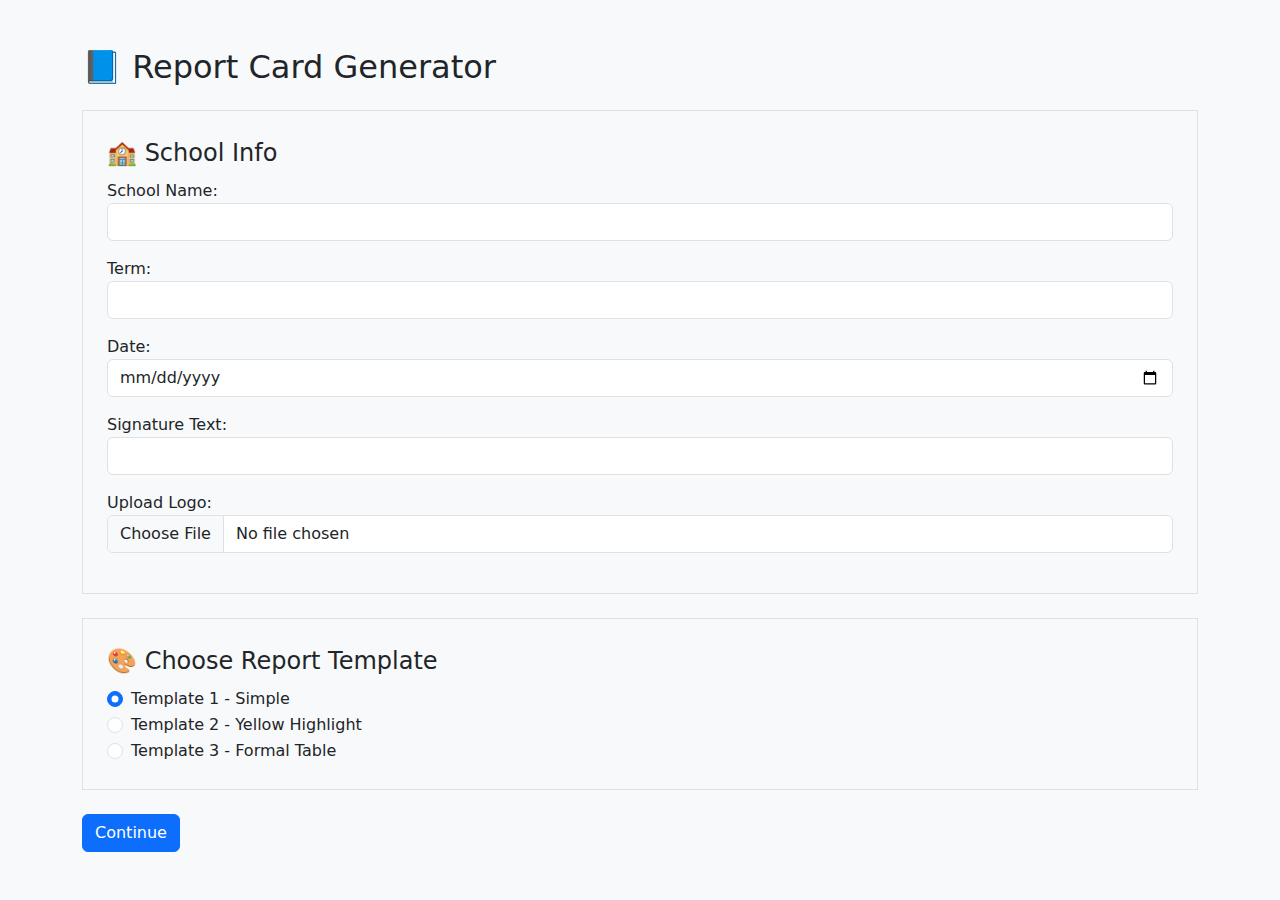
<file: tamplates/index.html>
<!DOCTYPE html>
<html>
<head>
  <title>Report Card Generator</title>
  <link rel="stylesheet" href="https://cdn.jsdelivr.net/npm/bootstrap@5.3.0/dist/css/bootstrap.min.css">
</head>
<body class="p-5 bg-light">
  <div class="container">
    <h2 class="mb-4">📘 Report Card Generator</h2>
    <form method="POST" enctype="multipart/form-data">
      <fieldset class="border p-4 mb-4">
        <legend>🏫 School Info</legend>
        <div class="mb-3">
          <label>School Name:</label>
          <input type="text" name="school_name" class="form-control" required>
        </div>
        <div class="mb-3">
          <label>Term:</label>
          <input type="text" name="term" class="form-control">
        </div>
        <div class="mb-3">
          <label>Date:</label>
          <input type="date" name="date" class="form-control">
        </div>
        <div class="mb-3">
          <label>Signature Text:</label>
          <input type="text" name="signature" class="form-control">
        </div>
        <div class="mb-3">
          <label>Upload Logo:</label>
          <input type="file" name="logo" class="form-control">
        </div>
      </fieldset>

      <fieldset class="border p-4 mb-4">
        <legend>🎨 Choose Report Template</legend>
        <div class="form-check">
          <input class="form-check-input" type="radio" name="template" value="template1" checked>
          <label class="form-check-label">Template 1 - Simple</label>
        </div>
        <div class="form-check">
          <input class="form-check-input" type="radio" name="template" value="template2">
          <label class="form-check-label">Template 2 - Yellow Highlight</label>
        </div>
        <div class="form-check">
          <input class="form-check-input" type="radio" name="template" value="template3">
          <label class="form-check-label">Template 3 - Formal Table</label>
        </div>
      </fieldset>

      <button class="btn btn-primary">Continue</button>
    </form>
  </div>
</body>
</html>
</file>
